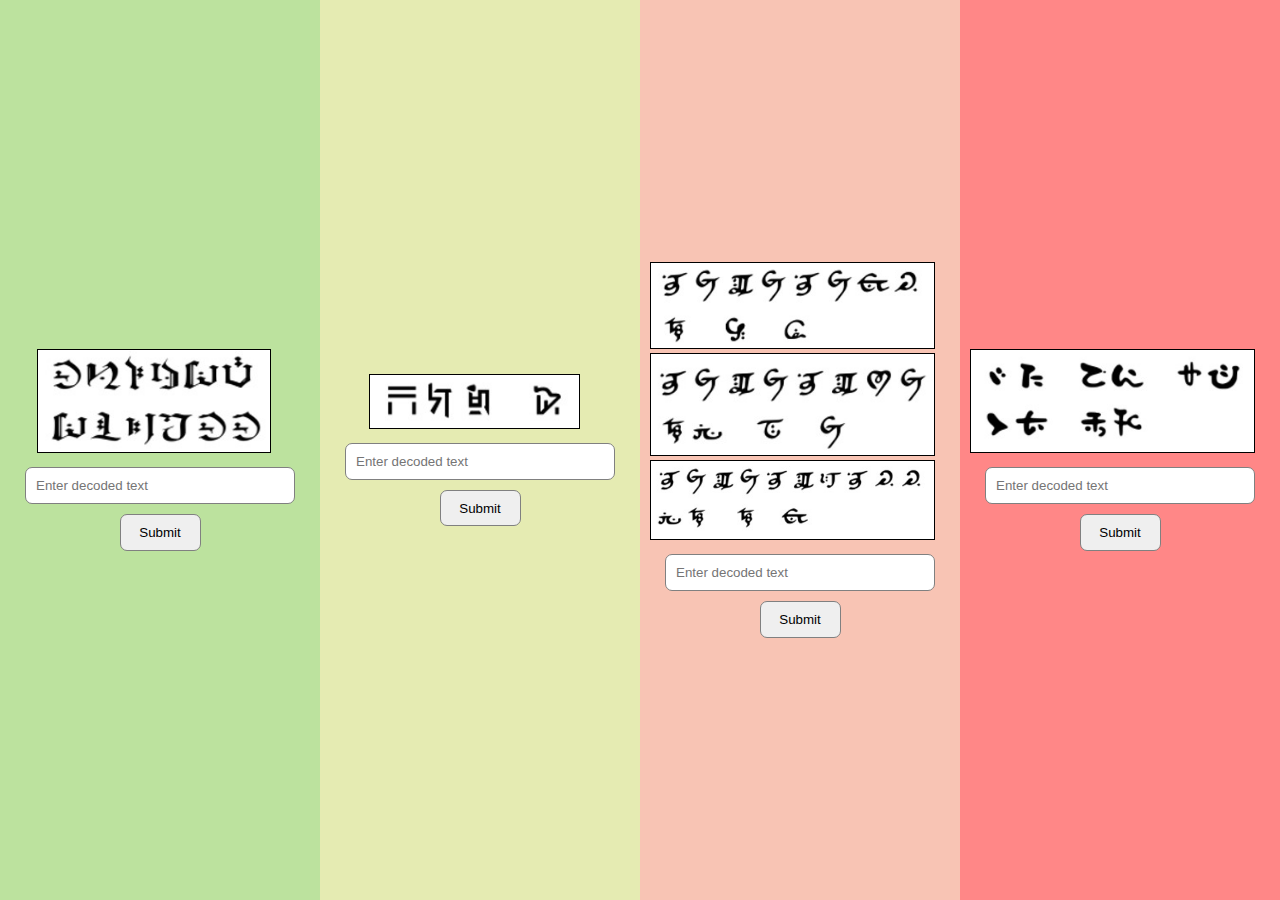
<file: 2024/vishwa-ctf-2024/crypto/teevyat/Teyvat Tales/index.html>
<!DOCTYPE html>
<html lang="en">
<head>
    <meta charset="UTF-8">
    <meta name="viewport" content="width=device-width, initial-scale=1.0">
    <title>Teyvat Tales</title>
    <link rel="icon" type="image/x-icon" href="./favicon.ico">
    <link rel="stylesheet" href="styles.css">
</head>
<body>
    <main>
        <section class="fours first-four centered-align">
            <div class="img-div">
                <img src="img/1.jpg" alt="">
            </div>
            <div class="form-div">
                <input type="text" name="input1" id="input1" placeholder="Enter decoded text">
                <button id="submit-btn-1">Submit</button>
            </div>
        </section>


        <section class="fours sec-four centered-align">
            <div class="img-div">
                <img src="img/2.jpg" alt="">
            </div>
            <div class="form-div">
                <input type="text" name="input2" id="input2" placeholder="Enter decoded text">
                <button id="submit-btn-2">Submit</button>
            </div>
        </section>


        <section class="fours third-four centered-align">
            <div class="img-div">
                <img src="img/3a.jpg" alt="">
                <img src="img/3b.jpg" alt="">
                <img src="img/3c.jpg" alt="">
            </div>
            <div class="form-div">
                <input type="text" name="input3" id="input3" placeholder="Enter decoded text">
                <button id="submit-btn-3">Submit</button>
            </div>
        </section>


        <section class="fours fourth-four centered-align">
            <div class="img-div">
                <img src="img/4.jpg" alt="">
            </div>
            <div class="form-div">
                <input type="text" name="input4" id="input4" placeholder="Enter decoded text">
                <button id="submit-btn-4">Submit</button>
            </div>
        </section>
    </main>

    <script src="script.js"></script>
</body>
</html>
</file>
<file: 2024/vishwa-ctf-2024/crypto/teevyat/Teyvat Tales/styles.css>
* {
    margin: 0;
    padding: 0;
    box-sizing: border-box;
}

body {
    background-image: url(img/GenshinNoticeBoard.png);
    background-size: cover;
    background-attachment: fixed;
    background-repeat: no-repeat;
    background-position: center;
    /* height: 100vh; */
}


main {
    display: flex;
    flex-direction: row;
    position: relative;
}

.hidden {
    display: none;
}

.fours {
    width: 25%;
    height: 100vh;
    /* background-color:bisque; */
    /* border: 1px solid red; */
    padding: 10px;
}

.first-four {
    top: 0;
    left: 0;
    background-color:#BCE29E;
    position: absolute;
}

.sec-four {
    top: 0;
    left: 25%;
    background-color:#E5EBB2;
    position: absolute;
}

.third-four {
    top: 0;
    left: 50%;
    background-color:#F8C4B4;
    position: absolute;
}

.fourth-four {
    top: 0;
    left: 75%;
    background-color:#FF8787;
    position: absolute;
}

.centered-align {
    display: inline-flex;
    flex-direction: column;
    justify-content: center;
    align-items: center;
}

input {
    width: 100%;
    height: 2.3rem;
    padding: 10px;
    border-radius: 7px;
    border: 1px solid grey;
    margin-top: 10px;
}

button {
    width: 30%;
    height: 2.3rem;
    padding: 10px;   
    margin-top: 10px;
    border-radius: 7px;
    border: 1px solid grey;
    cursor: pointer;
}

.form-div {
    width: 90%;
    display: flex;
    flex-direction: column;
    align-items: center;
    justify-content: center;
    /* position: absolute;
    top: 500px; */
}

img {
    width: 95%;
    border: 1px solid black;
}
</file>
